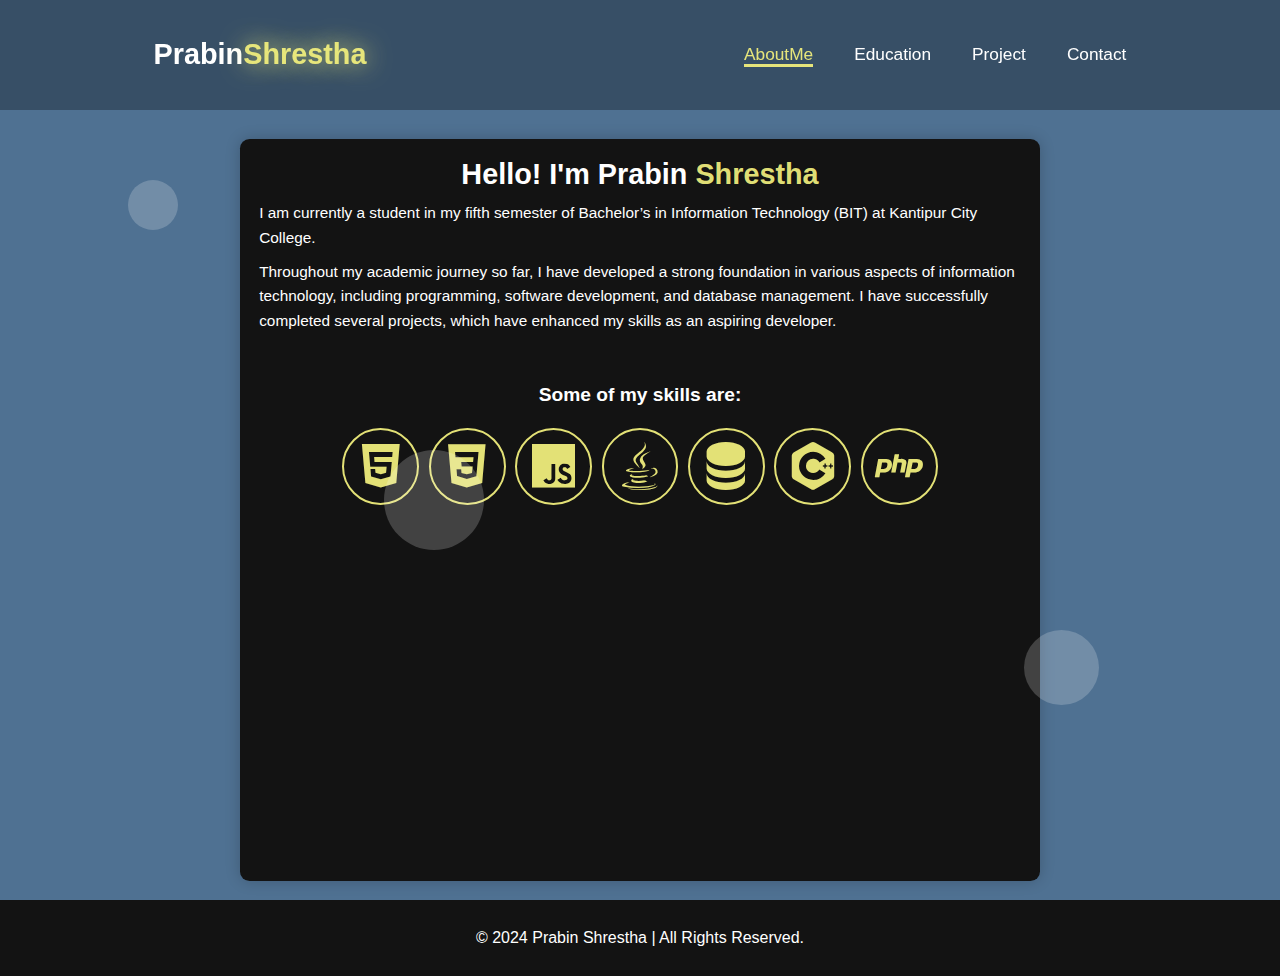
<file: abtme.html>
<!DOCTYPE html>
<html lang="en">
<head>
    <meta charset="UTF-8">
    <meta name="viewport" content="width=device-width, initial-scale=1.0">
    <link rel="stylesheet" href="styles.css">
    <link href='https://unpkg.com/boxicons@2.1.4/css/boxicons.min.css' rel='stylesheet'>
    <title>About Me - Prabin Shrestha</title>
</head>
<body>
    <header class="header">
        <a href="index.html" class="logo">Prabin<span>Shrestha</span></a>
        <i class='bx bx-menu' id="menu-icon"></i>
        <nav class="navbar">
            <a href="abtme.html" class="active">AboutMe</a>
            <a href="edu.html">Education</a>
            <a href="proj.html">Project</a>
            <a href="contact.html">Contact</a>
        </nav>
    </header>
    
    <section class="aboutme">
        <div class="aboutme-box">
            <h1>Hello! I'm Prabin <span>Shrestha</span></h1>
            <p>I am currently a student in my fifth semester of Bachelor’s in Information Technology (BIT) 
                at Kantipur City College.</p>
            <p>Throughout my academic journey so far, I have developed a strong foundation in various aspects of information technology, 
                including programming, software development, and database management. I have successfully completed several projects, 
                which have enhanced my skills as an aspiring developer.</p>
                <br><br>
            
            <h2>Some of my skills are:</h2>
            <br><br>
            <div class="skills">
                <a href="#"><i class='bx bxl-html5'></i></a>
                <a href="#"><i class='bx bxl-css3'></i></a>
                <a href="#"><i class='bx bxl-javascript'></i></a>
                <a href="#"><i class='bx bxl-java'></i></a>
                <a href="#"><i class='bx bxs-data'></i></a>
                <a href="#"><i class='bx bxl-c-plus-plus'></i></a>
                <a href="#"><i class='bx bxl-php'></i></a>
            </div>
        </div>
    </section>
    
        <div class="circle circle1"></div>
        <div class="circle circle2"></div>
        <div class="circle circle3"></div>
        
    <footer class="footer">
        © 2024 Prabin Shrestha | All Rights Reserved.
    </footer>
</body>
</html>
</file>
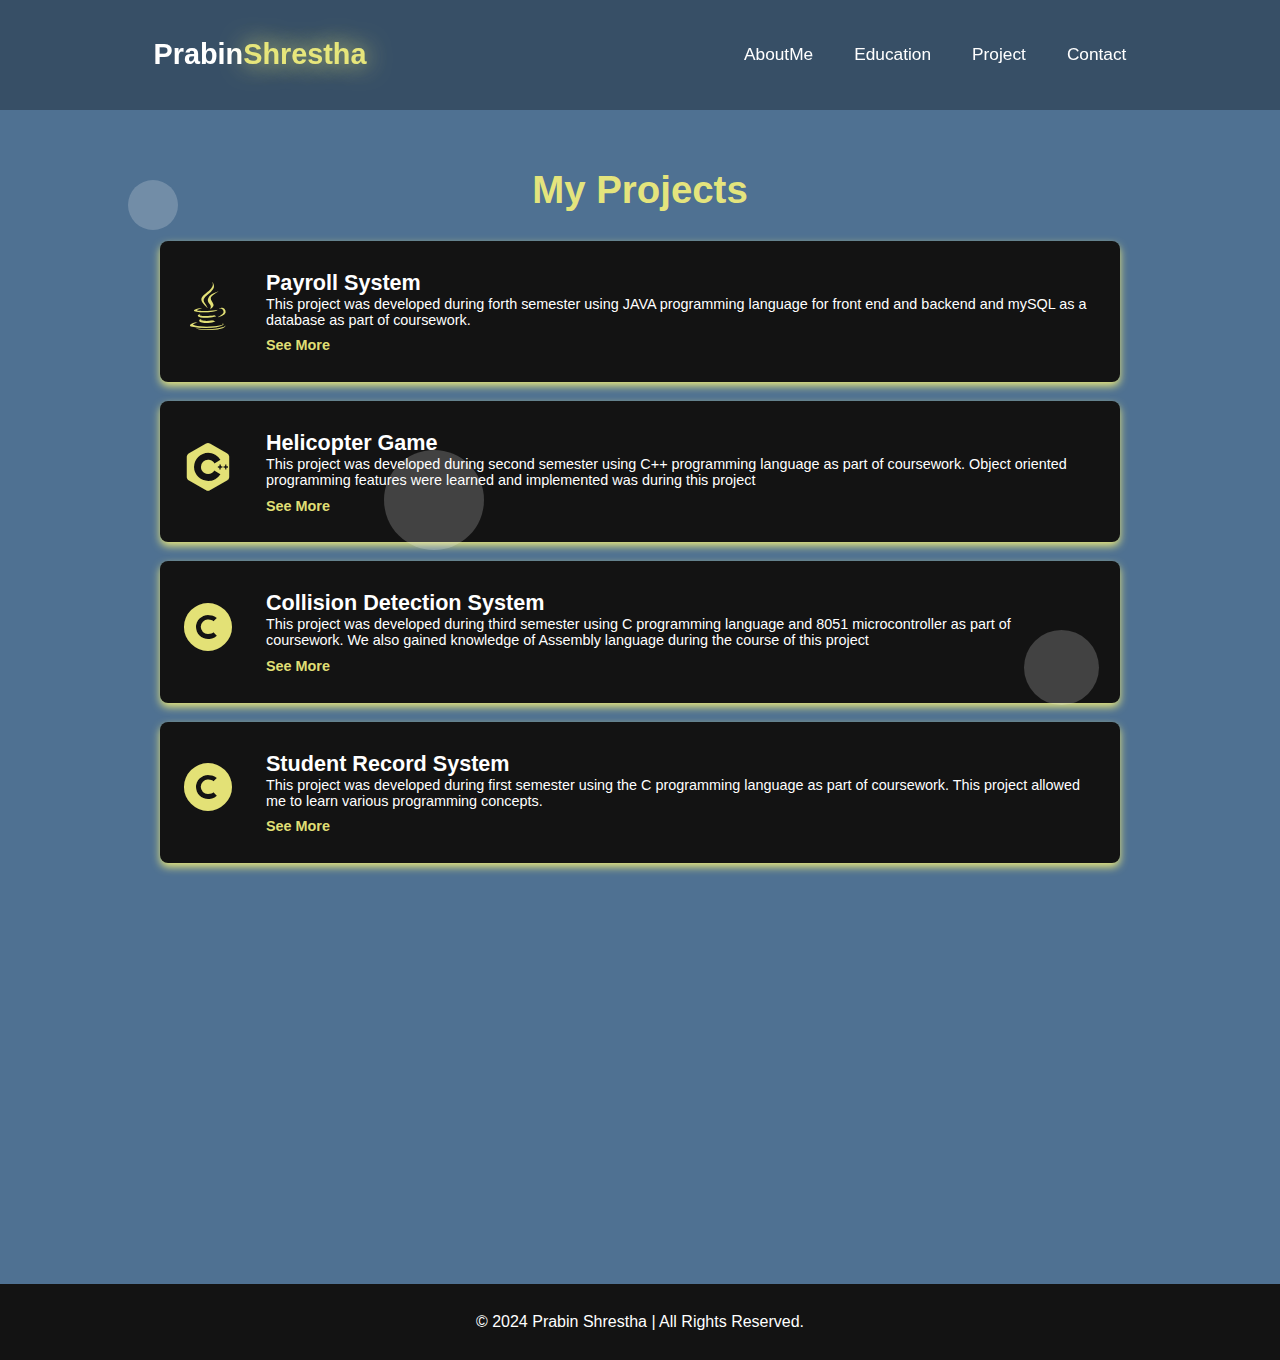
<file: proj.html>
<!DOCTYPE html>
<html lang="en">
<head>
    <meta charset="UTF-8">
    <meta name="viewport" content="width=device-width, initial-scale=1.0">
    <link rel="stylesheet" href="styles.css">
    <link href='https://unpkg.com/boxicons@2.1.4/css/boxicons.min.css' rel='stylesheet'>
    <title>Projects - Prabin Shrestha</title>
</head>
<body>
    <header class="header">
        <a href="index.html" class="logo">Prabin<span>Shrestha</span></a>
        <i class='bx bx-menu' id="menu-icon"></i>
        <nav class="navbar">
            <a href="abtme.html">AboutMe</a>
            <a href="edu.html">Education</a>
            <a href="proj.html">Project</a>
            <a href="contact.html">Contact</a>
        </nav>
    </header>
    
    <section class="projects">
        <h1>My Projects</h1>
        <div class="project-list">
            <div class="project-item">
                <div class="project-icon">
                    <i class='bx bxl-java'></i>
                </div>
                <div class="project-content">
                    <h2>Payroll System</h2>
                    <p>This project was developed during forth semester using JAVA programming language 
                        for front end and backend and mySQL as a database as part of coursework.</p>
                        <p class="project-details">The Payroll Management System is a robust software 
                            application developed using Java and MySQL, designed to streamline payroll processes for 
                            organizations. It features a secure login system to ensure authorized access, and efficiently
                             manages employee details, job roles, salaries, and tax information. The system includes an 
                             automated tax calculation module and generates detailed tax reports for compliance. Employees
                              can view and download their payslips, promoting transparency. Additionally, the system offers
                               payroll analysis tools for financial planning and integrates attendance tracking with functionalities 
                               for checking, importing, and managing attendance records. Overall, the Payroll Management System enhances
                                efficiency, accuracy, 
                            and transparency in payroll management for organizations of all sizes..</p>
                        <a href="#" class="see-more">See More</a>
                </div>
            </div>
            <div class="project-item">
                <div class="project-icon">
                    <i class='bx bxl-c-plus-plus'></i>
                </div>
                <div class="project-content">
                    <h2>Helicopter Game</h2>
                    <p>This project was developed during second semester using C++ programming language as part of coursework.
                        Object oriented programming features were learned and implemented was during this project</p>
                        <p class="project-details">The Helicopter Game is a C++ project inspired by the popular game Flappy Bird, 
                            featuring enhanced gameplay elements such as various backgrounds, a menu system, and a score display. 
                            Players control the helicopter's height using the spacebar, aiming to navigate through obstacles like 
                            moving pipes while avoiding collisions with both the pipes and the ground. The game incorporates accurate 
                            object-based movement collision detection to deliver an engaging and immersive gaming experience. By recreating 
                            and expanding on the Flappy Bird mechanics, 
                            this project offers a challenging and enjoyable experience for players.

                        </p>
                        <a href="#" class="see-more">See More</a>
                </div>
            </div>
            <div class="project-item">
                <div class="project-icon">
                    <i class='bx bxs-copyright'></i>
                </div>
                <div class="project-content">
                    <h2>Collision Detection System </h2>
                    <p>This project was developed during third semester using C programming language and 8051 microcontroller as part of
                         coursework. We also gained knowledge of Assembly language during the course of this project</p>
                         <p class="project-details">The Collision Detection System is a project built on the 8051 microcontroller and 
                            programmed in C, utilizing ultrasonic sensors and other electronics to enhance safety and aid navigation by 
                            detecting the edges of a defined space. The system consists of an 8051 microcontroller, an LCD display, an 
                            ultrasonic sensor, and a buzzer. The ultrasonic sensor measures distance by emitting sound waves, which are 
                            then processed by the microcontroller. The microcontroller calculates the object's distance using the time 
                            taken for sound waves to return and displays this distance on the LCD. If the object is detected within a 
                            predefined range, the buzzer sounds an alert. This versatile system can be integrated into applications such 
                            as robotic navigation, security, and alert systems, providing a safety mechanism to prevent accidents caused 
                            by human error. Overall, it offers a responsive collision detection solution that enhances safety in various 
                            environments.
                        </p>
                        <a href="#" class="see-more">See More</a>
                </div>
            </div>
            <div class="project-item">
                <div class="project-icon">
                    <i class='bx bxs-copyright'></i>
                </div>
                <div class="project-content">
                    <h2>Student Record System</h2>
                    <p>This project was developed during first semester using the C programming language as part of coursework. 
                        This project allowed me to learn various programming concepts.</p>
                        <p class="project-details">“Student Record System” is developed to maintain the details of student such as first name, 
                            last name, gpa, course in any school or any educational institute. Every institute uses a way of record system 
                            to save the information of the students there. As in various rural areas it is found that educational institute 
                            uses physical method of record keeping meaning with copies and paper etc. There is various system which can do 
                            this work but are costly as well as have difficult for beginner to operate for institutions present in rural areas. 
                            Our project makes a system for solving record keeping problem for cheaper cost as well with an easy menu system.
                            In conclusion this system is able to perform operations such as input, search through multiple data entries, delete
                             existing record and change existing record along with a security of login system.
                        </p>
                        <a href="#" class="see-more">See More</a>

                
                </div>
            </div>
        </div>
    </section>


        <div class="circle circle1"></div>
        <div class="circle circle2"></div>
        <div class="circle circle3"></div>

    <footer class="footer">
        © 2024 Prabin Shrestha | All Rights Reserved.
    </footer>
</body>
</html>
</file>
<file: styles.css>
/* Reset styles */
* {
    margin: 0;
    padding: 0;
    box-sizing: border-box;
    text-decoration: none;
    border: none;
    outline: none;
    scroll-behavior: smooth;
    font-family: "Poppins", sans-serif;
}

:root {
    --bg-color: #4f7192;
    --second-bg-color: #131313;
    --text-color: #ffffff;
    --main-color: rgba(238, 236, 124, 0.952);
}

html {
    font-size: 60%;
    overflow-x: hidden;
    height: 100%; /* Ensure the html element takes the full height */
}

body {
    background: var(--bg-color);
    color: var(--text-color);
    position: relative;
    overflow: flex; /* Remove scrolling */
    height: 100%; /* Ensure the body element takes the full height */
    display: flex;
    flex-direction: column;
}

.circle {
    position: absolute;
    border-radius: 50%;
    background-color: white;
    opacity: 0.2;
    z-index: 1;
}

/* Different sizes, positions, and animations for each circle */
.circle1 {
    width: 50px;
    height: 50px;
    top: 20%;
    left: 10%;
    animation: move1 15s infinite alternate;
}

.circle2 {
    width: 75px;
    height: 75px;
    top: 70%;
    left: 80%;
    animation: move2 20s infinite alternate;
}

.circle3 {
    width: 100px;
    height: 100px;
    top: 50%;
    left: 30%;
    animation: move3 25s infinite alternate;
}

@keyframes move1 {
    0% { transform: translate(0, 0); }
    100% { transform: translate(30px, 30px); }
}

@keyframes move2 {
    0% { transform: translate(0, 0); }
    100% { transform: translate(-30px, -30px); }
}

@keyframes move3 {
    0% { transform: translate(0, 0); }
    100% { transform: translate(50px, -50px); }
}

.header {
    position: fixed;
    top: 0;
    left: 0;
    width: 100%;
    padding: 4rem 12%; 
    background: rgba(0, 0, 0, 0.3);
    backdrop-filter: blur(10px);
    display: flex;
    justify-content: space-between;
    align-items: center;
    z-index: 5;
    box-sizing: border-box;
}

.logo {
    font-size: 3rem;
    color: var(--text-color);
    font-weight: 800;
    cursor: pointer;
    transition: 0.3s ease;
}

.logo:hover {
    transform: scale(1.1);
}

.logo span {
    text-shadow: 0 0 25px var(--main-color);
}

.navbar a {
    font-size: 1.8rem;
    color: var(--text-color);
    margin-left: 4rem;
    font-weight: 500;
    transition: 0.3s ease;
    border-bottom: 3px solid transparent;
}

.navbar a:hover,
.navbar a.active {
    color: var(--main-color);
    border-bottom: 3px solid var(--main-color);   
}

body {
    margin: 0;
    padding-top: 120px;
}

#menu-icon {
    font-size: 3.6rem;
    color: var(--main-color);
    display: none;
}

section {
    min-height: calc(100vh - 120px); /* Ensure section takes full height minus header */
    padding: 5rem 12%; /* Adjust padding */
    box-sizing: border-box;
}

.home {
    display: flex;
    align-items: center;
    justify-content: center;
    gap: 15rem;
    height: calc(100vh - 120px); /* Full height minus header */
}

.home-content {
    display: flex;
    flex-direction: column;
    align-items: baseline;
    text-align: left;
    justify-content: center;
    margin-top: 3rem;
}

span {
    color: var(--main-color);
}

.logo span {
    color: var(--main-color);
}

.home-content h3 {
    margin-bottom: 2rem;
    margin-top: 1rem;
    font-size: 3.5rem;
}

.home-content h1 {
    font-size: 7rem;
    font-weight: 700;
    margin-top: 1.5rem;
    line-height: 1;
}

.home-img img {
    position: relative;
    top: 3rem;
    width: 32vw;
    border-radius: 50%;
    box-shadow: 0 0 25px var(--main-color);
    cursor: pointer;
    transition: 0.4s ease-in-out;
}

.home-img img:hover {
    box-shadow: 0 0 25px var(--main-color),
                0 0 50px var(--main-color),
                0 0 100px var(--main-color);
}

.home-content p {
    font-size: 2rem;
    font-weight: bold;
    line-height: 1.0;
    max-width: 1000px;
    color: black;
}

.social-icons a {
    display: inline-flex;
    justify-content: center; 
    align-items: center;
    width: 4.5rem;
    height: 4.5rem;
    background: transparent;
    border: 2px solid var(--main-color);
    font-size: 2.5rem;
    border-radius: 50%;
    color: var(--main-color);
    margin: 3rem 1.5rem 3rem 0;
    transition: 0.3s ease-in-out;
}

.social-icons a:hover {
    color: var(--second-bg-color);
    transform: scale(1.3) translateY(-5px);
    box-shadow: 0 0 25px var(--main-color);
    background-color: var(--main-color);
}

.btn {
    display: inline-block;
    padding: 1rem 2.8rem;
    background: var(--main-color);
    box-shadow: 0 0 25px var(--main-color);
    border-radius: 4rem;
    font-size: 1.6rem;
    color: black;
    border: 2px solid transparent;
    letter-spacing: 0.1rem;
    font-weight: 600;
    transition: 0.3s ease-in-out;
    cursor: pointer;
}

.btn:hover {
    transform: scale(1.05);
    box-shadow: 0 0 50px var(--main-color);
}

.btn-group {
    display: flex;
    align-items: center;
    gap: 1.5rem;
}

.btn-group a:nth-of-type(2) {
    background-color: black;
    color: var(--main-color);
    border: 2px solid var(--main-color);
    box-shadow: 0 0 25px transparent;
}

.btn-group a:nth-of-type(2):hover {
    box-shadow: 0 0 25px var(--main-color);
    background-color: var(--main-color);
    color: black;
}

.text-animation {
    font-size: 34px;
    font-weight: 600;
    min-width: 280px;
}

.text-animation span {
    position: relative;
}

.text-animation span::before {
    content: "Web Developer";
    color: var(--main-color);
    animation: words 20s infinite;
}

.text-animation span::after {
    content: "";
    background-color: var(--bg-color);
    position: absolute;
    width: calc(100% + 8px);
    height: 100%;
    border-left: 3px solid var(--bg-color);
    right: -8px;
    animation: cursor 0.06s infinite, typing 20s steps(14) infinite;
}

@keyframes cursor {
    to {
        border-left: 2px solid var(--main-color);
    }
}

@keyframes words {
    0%, 20% {
        content: "Backend Developer";
    }
    21%, 40% {
        content: "Web Developer";
    }
    41%, 60% {
        content: "Frontend Developer";
    }
    61%, 80% {
        content: "UI / UX Designer";
    }
    81%, 100% {
        content: "Software Developer";
    }
}

@keyframes typing {
    10%, 15%, 30%, 35%, 50%, 55%, 70%, 75%, 90%, 95% {
        width: 0;
    }
    5%, 20%, 25%, 40%, 45%, 60%, 65%, 80%, 85% {
        width: calc(100% + 8px);
    }
}

/* Contact page */

.contact {
    background-color: var(--bg-color);
    padding: 2rem;
    display: flex;
    flex-direction: column;
    align-items: center;
    margin-bottom: 150px;

}

.contact h2 {
    margin-bottom: 3rem;
    color: white;
    font-size: 4rem;
    font-weight: bold;
    text-align: center;
}

.contact-container {
    display: flex;
    flex-direction: column;
    align-items: center;
    gap: 2rem;
    width: 100%;
    max-width: 900px; /* Increased max-width */
}

.contact form {
    display: flex;
    flex-direction: column;
    align-items: center;
    gap: 2rem;
    width: 100%;
}

.contact form .input-box {
    display: flex;
    flex-direction: column;
    width: 100%;
}

.contact form .input-box input,
.contact form textarea {
    width: 100%;
    padding: 1.5rem; /* Increased padding */
    font-size: 1.6rem; /* Increased font size */
    color: var(--text-color);
    background: var(--second-bg-color);
    border-radius: 2rem;
    border: 2px solid var(--main-color);
    margin: 1rem 0;
    resize: none;
}

.contact form textarea {
    height: 150px; /* Increased height */
    resize: vertical;
}

.contact form .btn {
    margin-top: 2rem;
    padding: 1.5rem 3rem; /* Increased padding */
    font-size: 1.rem; /* Increased font size */
    color: var(--main-color);
    background: var(--second-bg-color);
    border: none;
    border-radius: 2rem;
    cursor: pointer;
    transition: background-color 0.3s ease;
}

.contact form .btn:hover {
    background-color: var(--main-color);
    color: var(--second-bg-color);
}

.contact .social-icons {
    display: flex;
    gap: 1.5rem; /* Increased gap */
    margin-top: 2rem;
}

.contact .social-icons a {
    display: inline-flex;
    justify-content: center;
    align-items: center;
    width: 5rem; /* Increased size */
    height: 5rem; /* Increased size */
    background: transparent;
    border: 2px solid var(--main-color);
    font-size: 2.8rem; /* Increased font size */
    border-radius: 50%;
    color: var(--main-color);
    transition: 0.3s ease-in-out;
}

.contact .social-icons a:hover {
    color: var(--second-bg-color);
    transform: scale(1.3) translateY(-5px);
    box-shadow: 0 0 25px var(--main-color);
    background-color: var(--main-color);
}


/* footer */
.footer {
    position: relative; 
    bottom: 0; 
    width: 100%;
    padding: 3rem 12%;
    background-color: var(--second-bg-color);
    color: white;
    text-align: center;
    font-size: medium;
    z-index: 1;
}
    


/* About Me page */
.aboutme {
    background-color: var(--bg-color);
    padding: 2rem;
    display: flex;
    justify-content: center;
}

.aboutme-box {
    background: var(--second-bg-color);
    border-radius: 1rem;
    padding: 2rem;
    width: 80%; /* Adjust width as needed */
    max-width: 800px; /* Adjust max-width as needed */
    box-shadow: 0 0 15px rgba(0, 0, 0, 0.2);
}

.aboutme h1 {
    font-size: 3rem;
    font-weight: bold;
    color: var(--text-color);
    text-align: center;
    margin-bottom: 1rem;
}

.aboutme h1 span {
    color: var(--main-color);
}

.aboutme p {
    font-size: 1.6rem;
    color: var(--text-color);
    line-height: 1.6;
    margin-bottom: 1rem;
}

.aboutme h2 {
    text-align: center;
    font-weight: bold;
    font-size: 2rem;
    color: var(--text-color);
    margin-top: 2rem;
}

.skills {
    display: flex;
    flex-wrap: wrap;
    gap: 1rem;
    justify-content: center;
}

.skills a {
    display: inline-flex;
    justify-content: center;
    align-items: center;
    width: 8rem;
    height: 8rem;
    background: transparent;
    border: 2px solid var(--main-color);
    border-radius: 100%;
    font-size: 6rem;
    color: var(--main-color);
    transition: 0.3s ease-in-out;
}

.skills a:hover {
    color: var(--second-bg-color);
    transform: scale(1.2);
    background-color: var(--main-color);
    box-shadow: 0 0 15px var(--second-bg-color);
}

.education {
    padding: 9rem 12%; 
    margin-top: -3rem;
    margin-bottom: 10rem; 
}
.education h1 {
    font-size: 4.5rem; 
    margin-bottom: 3rem;
    text-align: center;
    color: var(--text-color);
}
.education-box {
    font-size: 1.8rem;
    margin-bottom: 2rem; /* Space between each education box */
}

.education-item {
    background: var(--second-bg-color);
    padding: 2rem;
    border-radius: 8px;
    box-shadow: 0 4px 8px var(--main-color); 
    color: var(--text-color);
    width: 100%; 
    margin-bottom: 2rem; /* Space between boxes */
}
/* Project section styling */
.projects {
    padding: 5rem 0; 
    margin-bottom: 40rem;
    background: var(--bg-color);
    color: var(--text-color);
}

.projects h1 {
    font-size: 4rem; 
    text-align: center;
    margin-bottom: 3rem;
    color: var(--main-color);
}


.project-list {
    display: flex;
    flex-direction: column; 
    gap: 2rem; /* Space between project items */
    
}


.project-item {
    display: flex;
    align-items: center;
    background: var(--second-bg-color);
    padding: 2rem;
    border-radius: 8px;
    box-shadow: 0 4px 8px var(--main-color); 
    color: var(--text-color);
    gap: 2rem; /* Space between icon and content */
    max-width: 100rem;
    margin: 0 auto;
    
}


.project-icon {
    font-size: 6rem; 
    color: var(--main-color);
}


.project-content {
    font-size: 1.5rem;
    position: relative;
    padding: 1rem;
}

.project-details {
    display: none;
    margin-top: 1rem;
}

.see-more {
    display: inline-block;
    margin-top: 1rem;
    color: var(--main-color); 
    text-decoration: none;
    font-weight: bold;
}

.see-more:hover {
    text-decoration: underline;
}

.project-item:hover .project-details {
    display: block;
}
</file>
